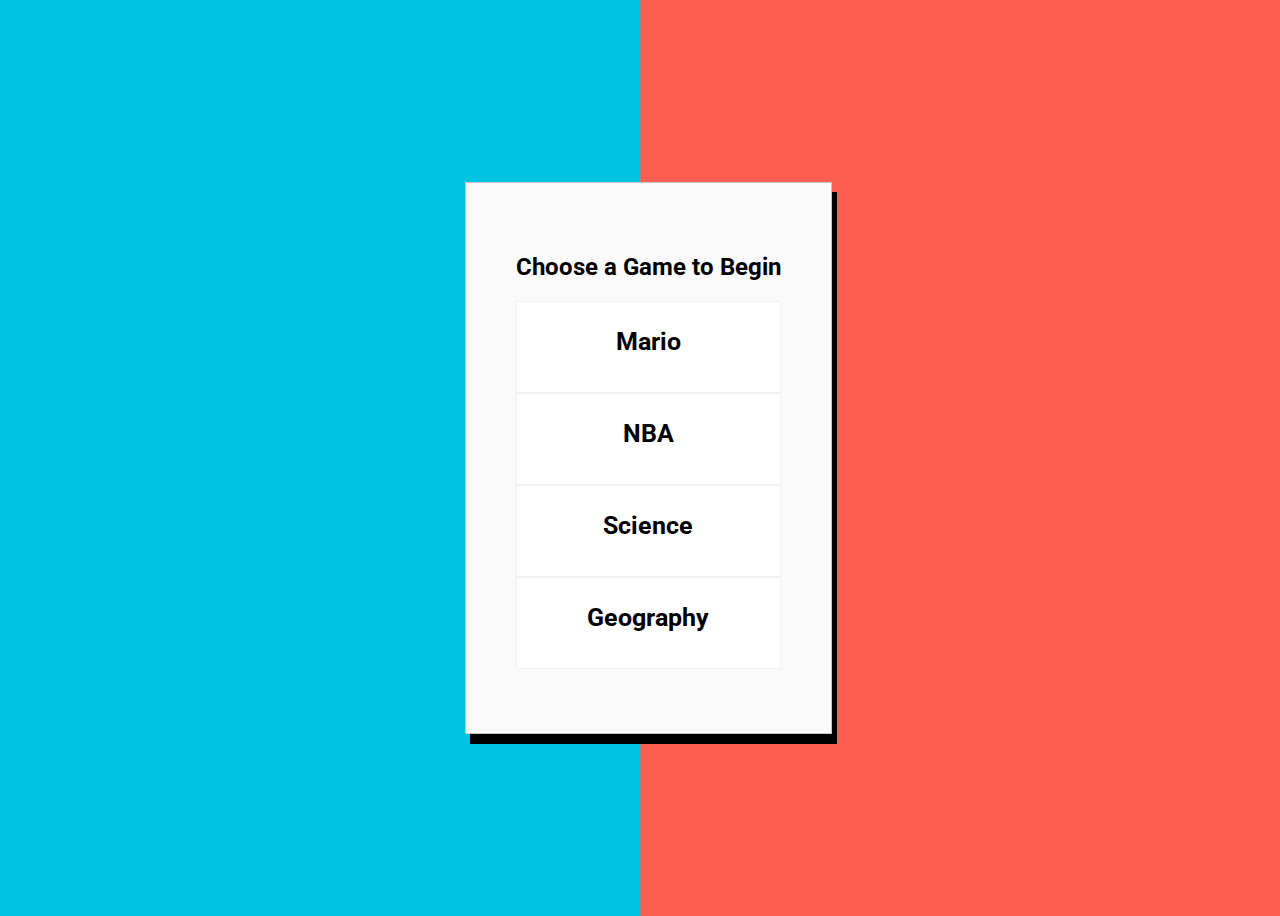
<file: index.html>
<!DOCTYPE html>
<html lang="en">
<head>
  <style>
    @import url('https://fonts.googleapis.com/css2?family=Press+Start+2P&family=Roboto:wght@100&family=VT323&display=swap');
    </style>
  <meta charset="UTF-8">
  <meta http-equiv="X-UA-Compatible" content="IE=edge">
  <meta name="viewport" content="width=device-width, initial-scale=1.0">
  <title>Home</title>
  <link rel="shortcut icon" type="image/jpg" href="./images/New Project (1).png"/>
  <link rel="stylesheet" href="style.css">
</head>

<body id="home-page">

  <div id="front">
    <div class="frontpage">
      
      <h2 id="question-display">Choose a Game to Begin</h2>
      <div class="category-box" id="mario-banner">
        <a href="./easy.html"><p class="category" data-number= "1">Mario</p></a>
      </div>
      <div class="category-box" id="nba-banner">
        <a href="./basketball/basketball.html">  <p class="category" data-number= "2">NBA</p></a>
      </div><div class="category-box" id="sci-banner">
        <a href="./science/science.html">  <p class="category" data-number= "3">Science</p></a>
      </div><div class="category-box"> 
        <a href="./geography/geo.html">  <p class="category" data-number= "4" id="geo-banner">Geography</p></a>
      </div>
      
      </a>
    </div>
  </div>
      
    </div>
  </div>
</body>
</html>
</file>
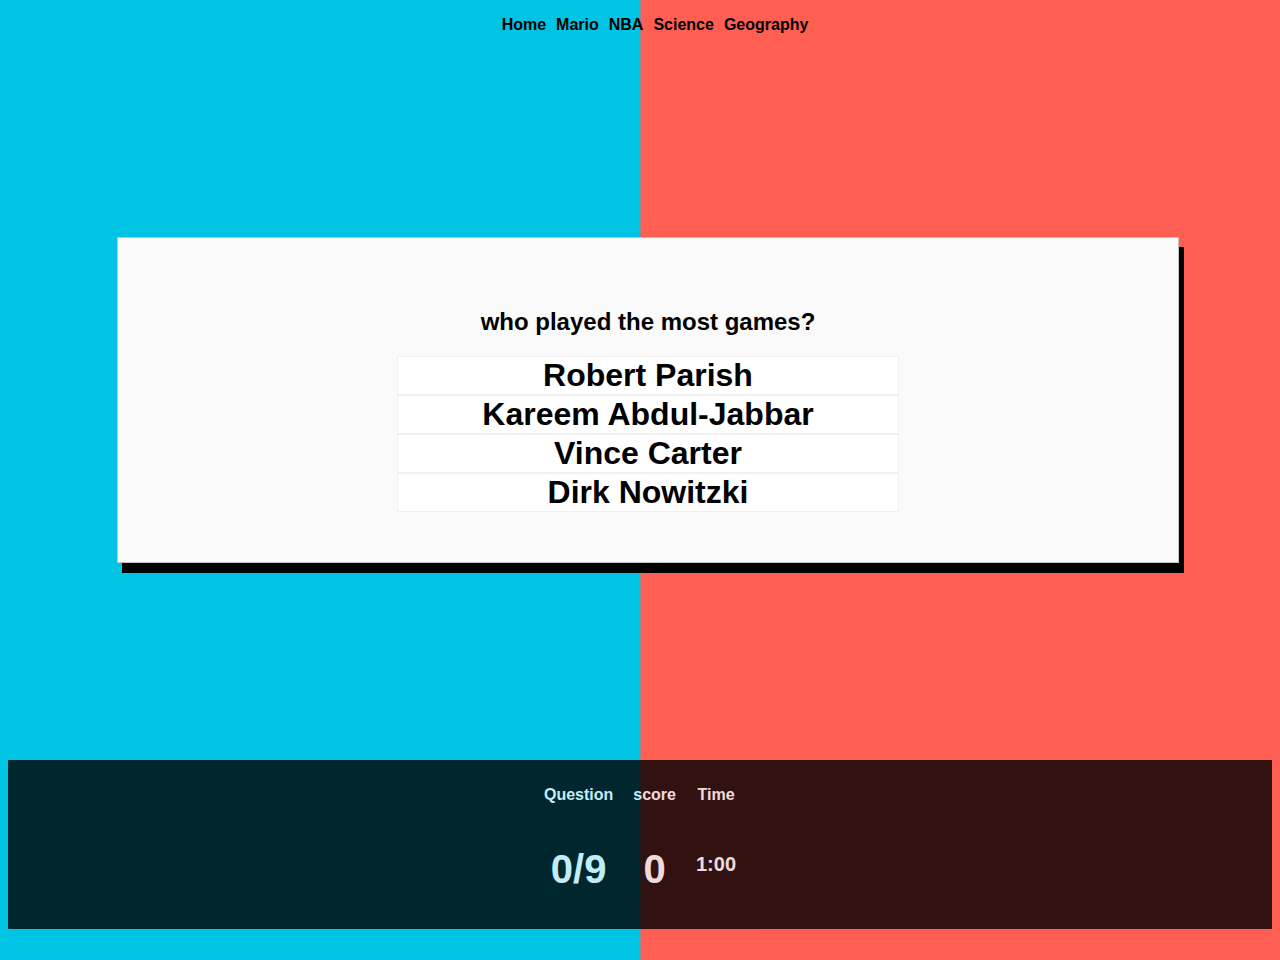
<file: basketball/basketball.html>
<!DOCTYPE html>
<html lang="en">
<head>
  <meta charset="UTF-8">
  <meta http-equiv="X-UA-Compatible" content="IE=edge">
  <meta name="viewport" content="width=device-width, initial-scale=1.0">
  <link rel="stylesheet" href="../style.css">
  <script defer src="../basketball/basketball.js"></script>
  <title>NBA</title>
  <link rel="shortcut icon" type="image/jpg" href="../images/New Project (1).png"/>
</head>

  <body>
    <nav><ul>
      <a href="../index.html"><li>Home</li></a>
      <a href="../easy.html"><li>Mario</li></a>
      <a href="../basketball/basketball.html"><li>NBA</li></a>
      <a href="../science/science.html"><li>Science</li></a>
      <a href="../geography/geo.html"><li>Geography</li></a>
    </ul></nav>
    
    
    <div class="main">
      <div class="question-cat" id="3"></div>
      <div class="game-box">
        
        <h2 id="question-display">How are you?</h2>
        <div class="answers-box">
          <p class="answer" data-number= "1">answer1</p>
        </div>
        <div class="answers-box">
          <p class="answer" data-number= "2">answer2</p>
        </div><div class="answers-box">
          <p class="answer" data-number= "3">answer3</p>
        </div><div class="answers-box">
    
          <p class="answer" data-number= "4">answer4</p>
        </div>
        <a href="./easy.html">
          <button class="reset-btn" display="none">Try again</button>
        </a>
      </div>
    </div>

    <div class="hud-content">
      <div id="hud">
        <div id="hud-item">
          <p class="hud-prefix">Question</p>
          <h1 class="hud-main-text" id="question-counter"></h1>
        </div>
          <div id="hud">
            <div id="hud-item">
              <p class="hud-prefix">score</p>
              <h1 class="hud-main-text" id="score">0</h1>
            </div>

            <div id="hud">
              <div id="hud-item">
                <p class="hud-prefix">Time</p>
                <h1 class="hud-main-text" id="timer">1:00</h1>
              </div>
          </div>
  </body>
</html>
</file>
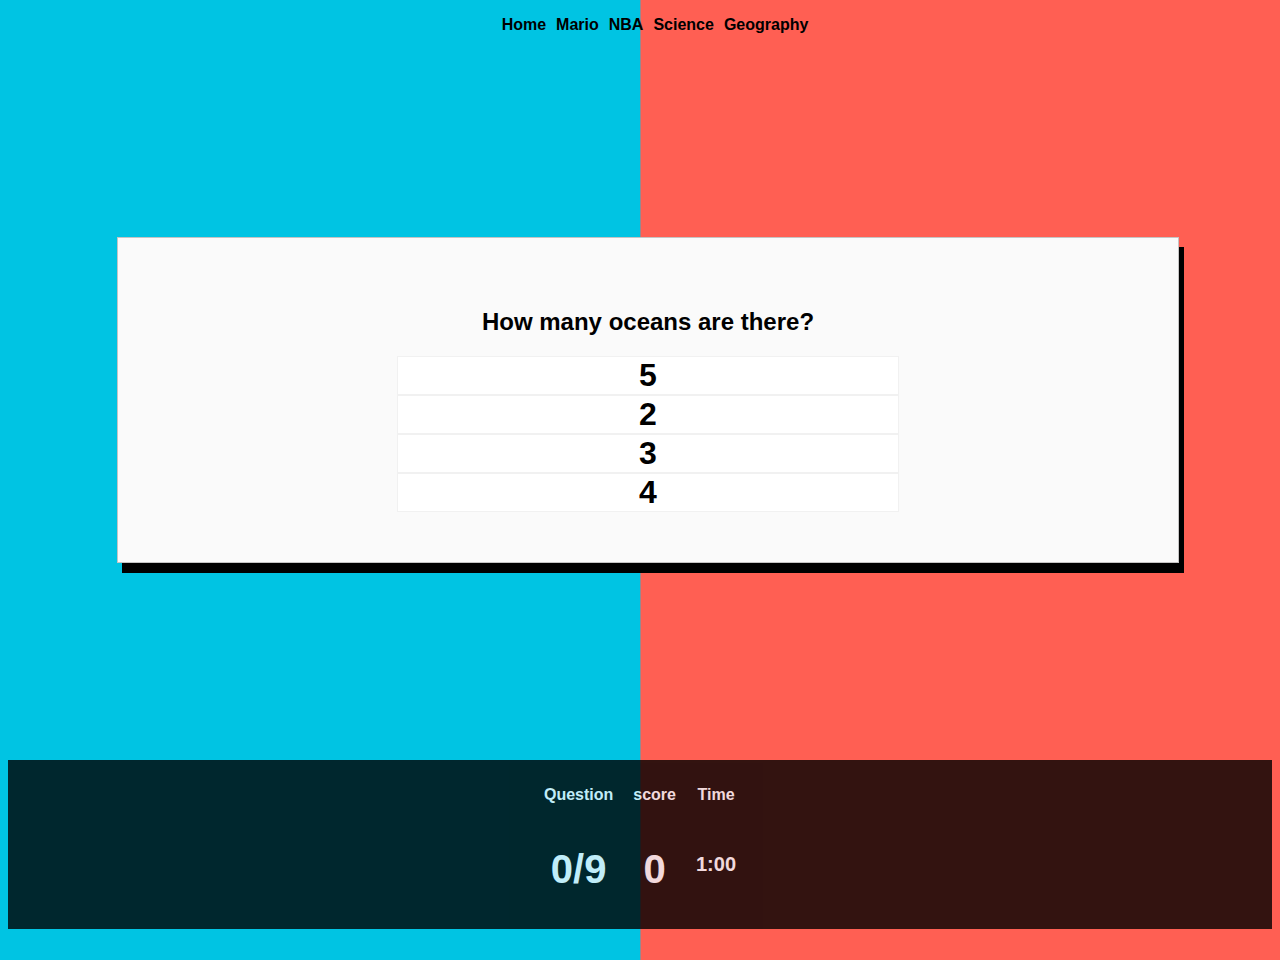
<file: geography/geo.html>
<!DOCTYPE html>
<html lang="en">
<head>
  
  <meta charset="UTF-8">
  <meta http-equiv="X-UA-Compatible" content="IE=edge">
  <meta name="viewport" content="width=device-width, initial-scale=1.0">
  <link rel="stylesheet" href="../style.css">
  
  
  <script defer src="../geography/geo.js"></script>
  <title>Geography</title>
  <link rel="shortcut icon" type="image/jpg" href="../images/New Project (1).png"/>
</head>

  <body>
    <nav><ul>
      <a href="../index.html"><li>Home</li></a>
      <a href="../easy.html"><li>Mario</li></a>
      <a href="../basketball/basketball.html"><li>NBA</li></a>
      <a href="../science/science.html"><li>Science</li></a>
      <a href="../geography/geo.html"><li>Geography</li></a>
    </ul></nav>
    
    
    <div class="main">
      <div class="question-cat" id="2"></div>
      <div class="game-box">
        
        <h2 id="question-display">How are you?</h2>
        <div class="answers-box">
          <p class="answer" data-number= "1">answer1</p>
        </div>
        <div class="answers-box">
          <p class="answer" data-number= "2">answer2</p>
        </div><div class="answers-box">
          <p class="answer" data-number= "3">answer3</p>
        </div><div class="answers-box">
    
          <p class="answer" data-number= "4">answer4</p>
        </div>
        <a href="./easy.html">
          <button class="reset-btn" display="none">Try again</button>
        </a>
      </div>
    </div>

    <div class="hud-content">
      <div id="hud">
        <div id="hud-item">
          <p class="hud-prefix">Question</p>
          <h1 class="hud-main-text" id="question-counter"></h1>
        </div>
          <div id="hud">
            <div id="hud-item">
              <p class="hud-prefix">score</p>
              <h1 class="hud-main-text" id="score">0</h1>
            </div>

            <div id="hud">
              <div id="hud-item">
                <p class="hud-prefix">Time</p>
                <h1 class="hud-main-text" id="timer">1:00</h1>
              </div>

          </div>

    
    
  </body>
</html>
</file>
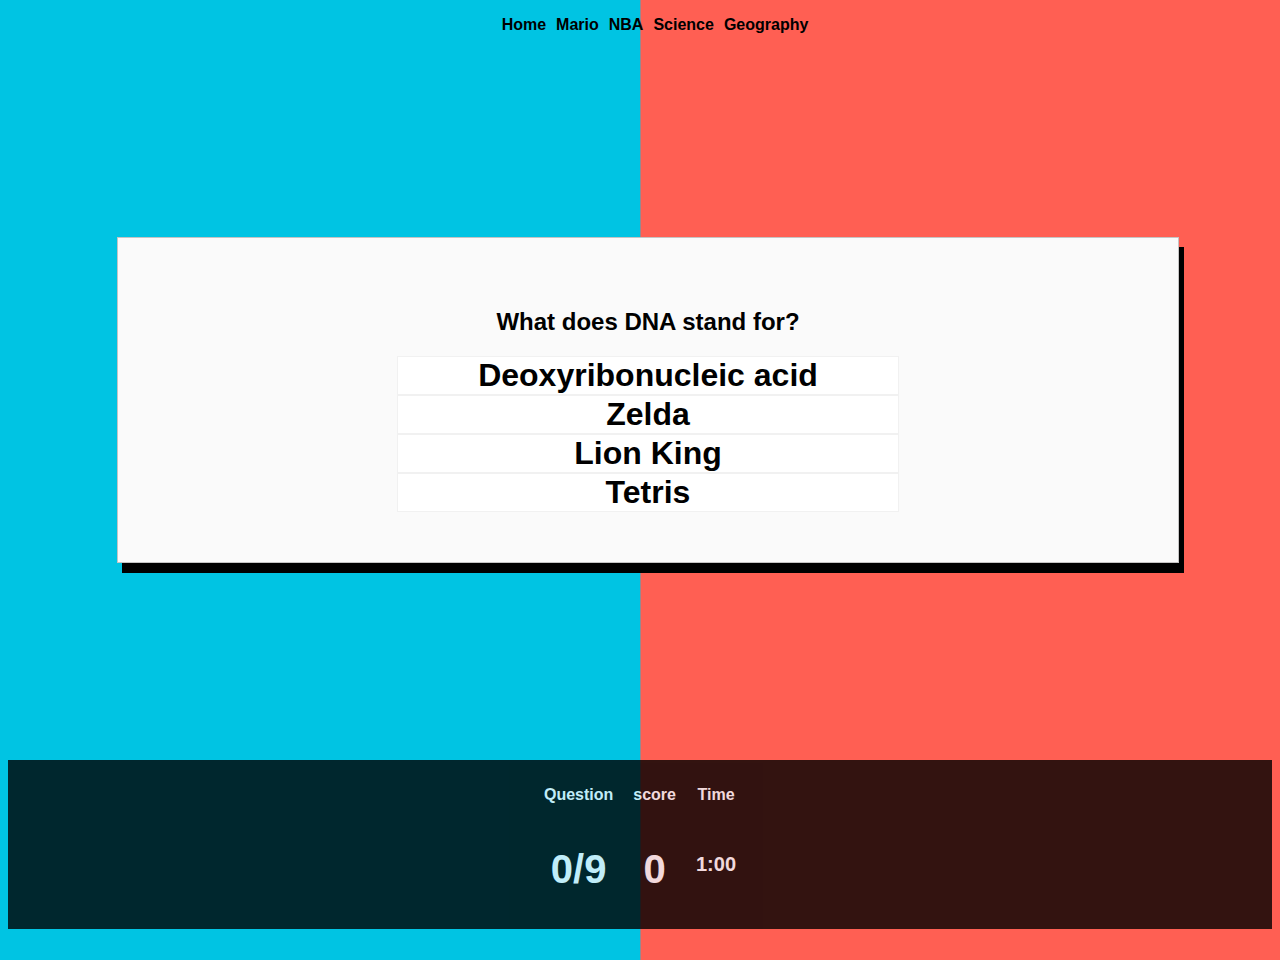
<file: science/science.html>
<!DOCTYPE html>
<html lang="en">
<head>
  <meta charset="UTF-8">
  <meta http-equiv="X-UA-Compatible" content="IE=edge">
  <meta name="viewport" content="width=device-width, initial-scale=1.0">
  <link rel="stylesheet" href="../style.css">
  <script defer src="../science/science.js"></script>
  <title>Science</title>
  <link rel="shortcut icon" type="image/jpg" href="../images/New Project (1).png"/>
</head>

  <body>
    <nav><ul>
      <a href="../index.html"><li>Home</li></a>
      <a href="../easy.html"><li>Mario</li></a>
      <a href="../basketball/basketball.html"><li>NBA</li></a>
      <a href="../science/science.html"><li>Science</li></a>
      <a href="../geography/geo.html"><li>Geography</li></a>
    </ul></nav>
    
    
    <div class="main">
      <div class="question-cat" id="1"></div>
      <div class="game-box">
        
        <h2 id="question-display">How are you?</h2>
        <div class="answers-box">
          <p class="answer" data-number= "1">answer1</p>
        </div>
        <div class="answers-box">
          <p class="answer" data-number= "2">answer2</p>
        </div><div class="answers-box">
          <p class="answer" data-number= "3">answer3</p>
        </div><div class="answers-box">
    
          <p class="answer" data-number= "4">answer4</p>
        </div>
        <a href="./easy.html">
          <button class="reset-btn" display="none">Try again</button>
        </a>
      </div>
    </div>

    <div class="hud-content">
      <div id="hud">
        <div id="hud-item">
          <p class="hud-prefix">Question</p>
          <h1 class="hud-main-text" id="question-counter"></h1>
        </div>
          <div id="hud">
            <div id="hud-item">
              <p class="hud-prefix">score</p>
              <h1 class="hud-main-text" id="score">0</h1>
            </div>

            <div id="hud">
              <div id="hud-item">
                <p class="hud-prefix">Time</p>
                <h1 class="hud-main-text" id="timer">1:00</h1>
              </div>

          </div>

    
    
  </body>
</html>
</file>
<file: style.css>
/* :root{
  
  font-size: 62.5%;
  
  /* background-image: url("./images/embouchure.jpg"); */
/* } */ */

*{
  box-sizing: border-box;
  margin: 0;
  padding: 0;
}

body {
  overflow-y: hidden; /* Hide vertical scrollbar */
  overflow-x: hidden; /* Hide horizontal scrollbar */
  
  font-family: 'Roboto', sans-serif;
  font-weight: bolder;
  background-image: url("./images/switchBG.png");
  background-repeat: no-repeat;
  background-attachment: fixed;
  background-position: center;
}

#home-page{
  
}

.main{
  justify-content: center;
  align-items: center;
  text-align: center;
  width: 100vw;
  height: 100vh;
  margin: 0 auto;
  display: flex;
  
    
    
}

#front{
  justify-content: center;
  align-items: center;
  text-align: center;
  width: 100vw;
  height: 100vh;
  margin: 0 auto;
  display: flex;

}

.main-content{
  display: flex;
  flex-direction: column;
  justify-content: center;
  align-items: center;
  text-align: center;

}

h1 {
  font-size: 5.5rem;
}

/*Easy Medium Hard links*/

.link{
  text-decoration: none;
  font-size: 3.5rem;
  border: 1px solid;
}

#question-display {
  font-size: 1.5rem;
}

.hud-content {
  display: flex;
  flex-direction: column;
  justify-content: center;
  align-items: center;
  text-align: center;
  margin-top: -200px;
  
  
  background-color: rgb(0, 0, 0);
  opacity:0.8;
  color: aliceblue;
  /* position: relative;
  top: -200px;
  justify-content: center;
  align-items: center;
  background-color: antiquewhite;
  /* margin: 0 auto;
  margin-left: 65px;
  max-width: 300px; */

}

#score{
  font-size: 40px;
}

#timer {
 font-size: 20px; 
 padding-top: 20px;
}

#hud-item{
  display:flex;
  flex-direction: column;
  padding: 10px;
}

#question-counter{
  font-size: 40px;
}

#hud-main-content{

}

#hud {
  display: flex;
  flex-direction: row;
  justify-content: space-between;
  font-size: 1rem;
  
}



.answers-box {
  display: flex;
  margin: 0;

  margin-bottom: .5rem;
  width: 100%;
  font-size: 2rem;
  border: .1rem solid rgb(241, 241, 241);
  background-color: rgb(255, 255, 255);
  color: rgb(0, 0, 0);
  max-width: 500px;
  box-shadow: 0 0.9rem 0 5.4rem 0 black;
}

.category-box{

  width: auto;
  font-size: 25px;
  height: 10vh;
  border: .1rem solid rgb(241, 241, 241);
  background-color: rgb(255, 255, 255);
  max-width: 500px;
  box-shadow: 0 0.9rem 0 5.4rem 0 black;
  color:rgb(0, 0, 0);
  
}

.category:hover{
  cursor: pointer;
  box-shadow: 0 0.9rem 0 5.4rem 0 black;
  transform: translateY(-.3rem);
  transition: transform 150ms;
}

.catagory{
  text-align: center;
  align-items: center;
  width: 100%;
  margin: auto;
  height: 100px;
  
}


.game-box .answers-box{
  /* margin-left: 150px; */
  margin: 0 auto;

}

.answers-box:hover {
  cursor: pointer;
  box-shadow: 0 0.9rem 0 5.4rem 0 black;
  transform: translateY(-.3rem);
  transition: transform 150ms;
}

.game-box {
  box-shadow: 5px 10px;
  /* border: 1px solid cornflowerblue; */
  padding: 50px;
  width: 75vw;
  box-shadow: 0 0.4rem 0 1.4rem 0 black;
  background-color: rgb(250, 250, 250);
  border: 1px solid rgb(197, 196, 196);
  margin-top: -170px;
  margin-bottom: 50px;
  
}

.frontpage{
  box-shadow: 5px 10px;
  /* border: 1px solid cornflowerblue; */
  padding: 50px;
  
  box-shadow: 0 0.4rem 0 1.4rem 0 black;
  background-color: rgb(250, 250, 250);
  border: 1px solid rgb(197, 196, 196);
  height: 50vh;
  
}

.answer{
  text-align: center;
  align-items: center;
  width: 100%;
  margin: auto;
  
}

.catagory{
  text-align: center;
  align-items: center;
  width: 100%;
  margin: auto;

}
.correct{
  background-color: rgb(3, 207, 3);

}

.wrong{
background-color: rgb(145, 2, 2);
}

button {
  display: flex;
  margin: auto;

}
a {
  
  text-decoration: none;

}

a:link {
  color: black;
}

a:visited {
  color:black;
}
nav {
  padding-bottom: 10px;
  
  
}
ul{
  justify-content: center;
  list-style: none;
  display: flex;
}

li {
  padding-right: 10px;
}




@media only screen and (max-width: 600px)  {

.game-box {
  display: flex;
  flex-direction: column;
  justify-content: center;
  align-items: center;
  text-align: center;
}

#hud{
  max-width: 500px;
}

#hud-item{
  display: flex;
  
  text-align: center;
}
.hud-content {
  display: flex;
  flex-direction: column;
  justify-content: center;
  align-items: center;
  text-align: center;
  margin-top: -200px;
  
  background-color: rgb(0, 0, 0);
  opacity:0.8;
  color: aliceblue;
  /* position: relative;
  top: -200px;
  justify-content: center;
  align-items: center;
  background-color: antiquewhite;
  /* margin: 0 auto;
  margin-left: 65px;
  max-width: 300px; */
}

.category-box{

  width: auto;
  font-size: 25px;
  height: 10vh;
  border: .1rem solid rgb(241, 241, 241);
  background-color: rgb(255, 255, 255);
  max-width: 500px;
  box-shadow: 0 0.9rem 0 5.4rem 0 black;
  

}

/* ul{
  justify-content: left;
  display: flex;
} */

}
</file>
